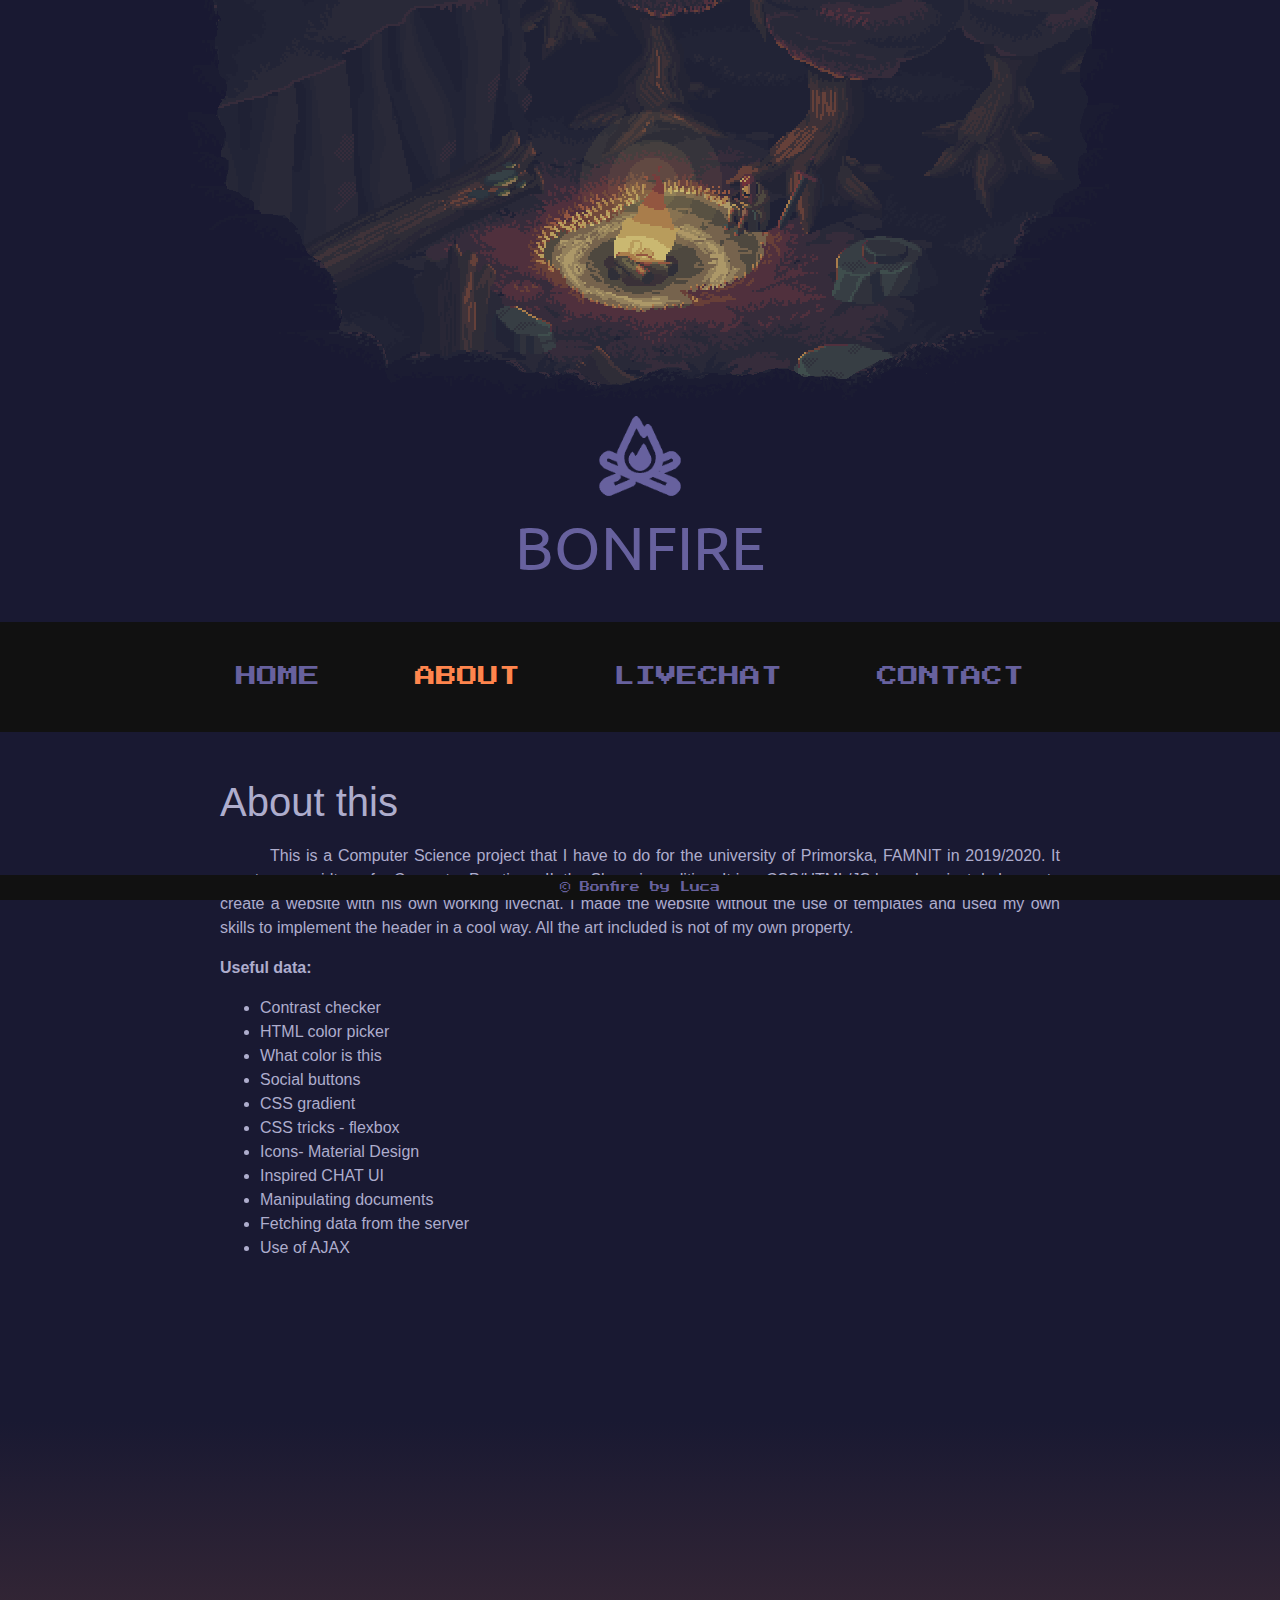
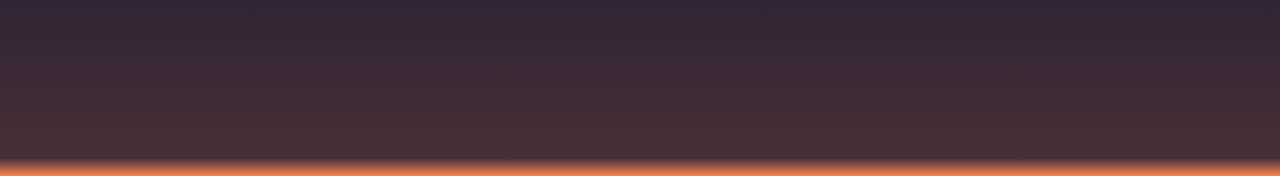
<file: About/index.html>
<!DOCTYPE html>
<html>
<head>
    <meta charset="UTF-8">
    <link rel="stylesheet" href="https://stackpath.bootstrapcdn.com/bootstrap/4.4.1/css/bootstrap.min.css" integrity="sha384-Vkoo8x4CGsO3+Hhxv8T/Q5PaXtkKtu6ug5TOeNV6gBiFeWPGFN9MuhOf23Q9Ifjh" crossorigin="anonymous">
    <link rel="stylesheet" type="text/css" href="style.css">
    <link href="https://fonts.googleapis.com/icon?family=Material+Icons"rel="stylesheet">
    <link href="https://fonts.googleapis.com/css2?family=Press+Start+2P&display=swap" rel="stylesheet">
    <link href="https://fonts.googleapis.com/css2?family=Ubuntu:wght@700&display=swap" rel="stylesheet">

    <link rel = "icon" type = "image/png" href = "../Images/bonfire.png">
  
  <title>Bonfire-About</title>

</head>

<body>
<header></header>
<div class="bonfire">
<div>
  <img class="icon" src="../Images/bonfire.png"> </img> </div>
  <div class="bonfire_text">
  BONFIRE
</div>
</div>



  <ul class="menu">
  
    <li><a href="../Homepage/index.html">home</a></li>
    <li><a class="active_link" href="../About/index.html">about</a></li>
    <li><a href="../Livechat/index.html">livechat</a></li>
    <li><a href="../Contact/index.html">contact</a></li>
   
  </ul>
  



  <div class="wrapper">
  <article>
    <h1>About this </h1>
    <p class="content">This is a Computer Science project that I have to do for the university of Primorska, FAMNIT in 2019/2020. It counts as a midterm for Computer Practicum II, the Slovenian edition. It is a CSS/HTML/JS based project. I choose to create a website with his own working livechat. I made the website without the use of templates and used my own skills to implement the header in a cool way. All the art included is not of my own property.
    <p>
      <strong>Useful data:</strong> </p> 
      <ul>
        <li><a class="usefuldata"target="_blank" href="https://webaim.org/resources/contrastchecker/">Contrast checker</a>
        </li>
        <li>
          <a class="usefuldata"target="_blank"href="https://www.w3schools.com/colors/colors_picker.asp">HTML color picker</a>
        </li>
        <li>
          <a class="usefuldata" target="_blank" href="https://html-color-codes.info/colors-from-image/">What color is this</a>
        </li>
        <li>
          <a class="usefuldata" target="_blank" href="https://lipis.github.io/bootstrap-social/">Social buttons</a>
        </li>
         <li>
          <a class="usefuldata" target="_blank" href="https://cssgradient.io/">CSS gradient</a>
        </li>
         <li>
          <a class="usefuldata" target="_blank" href="https://css-tricks.com/snippets/css/a-guide-to-flexbox/">CSS tricks - flexbox</a>
        </li>
         <li>
          <a class="usefuldata" target="_blank" href="https://material.io/resources/icons/?style=baseline">Icons- Material Design</a>
        </li>
        <li>
          <a class="usefuldata" target="_blank" href="https://youtu.be/fCpw5i_2IYU">Inspired CHAT UI</a>
        </li>
        <li>
          <a class="usefuldata" target="_blank" href="https://developer.mozilla.org/en-US/docs/Learn/JavaScript/Client-side_web_APIs/Manipulating_documents">Manipulating documents</a>
        </li>
        <li>
         <a class="usefuldata" target="_blank" href="https://developer.mozilla.org/en-US/docs/Learn/JavaScript/Client-side_web_APIs/Fetching_data">Fetching data from the server </a>
        </li>
          <li>
         <a class="usefuldata" target="_blank" href="https://developer.mozilla.org/en-US/docs/Web/Guide/AJAX/Getting_Started"> Use of AJAX </a>
        </li>




        



        


      
      </ul></p>  
  </article>
  </div>


<footer>
  © Bonfire by Luca 
</footer>

</body>
</html>
</file>
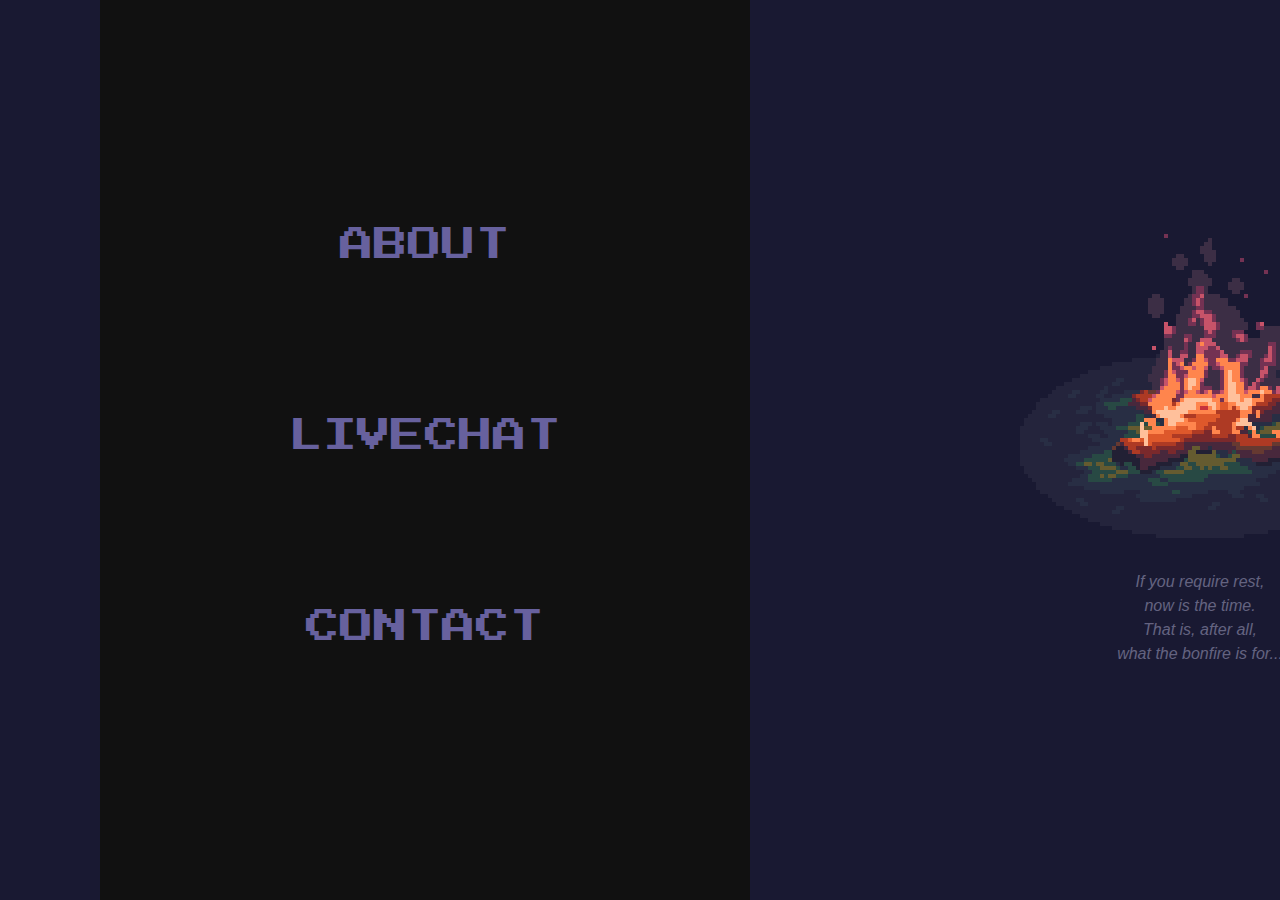
<file: Homepage/index.html>
<!DOCTYPE html>
<html lang="en">
  <head>
    <meta charset="UTF-8">
    <link rel="stylesheet" href="https://stackpath.bootstrapcdn.com/bootstrap/4.4.1/css/bootstrap.min.css" integrity="sha384-Vkoo8x4CGsO3+Hhxv8T/Q5PaXtkKtu6ug5TOeNV6gBiFeWPGFN9MuhOf23Q9Ifjh" crossorigin="anonymous">
    <link rel="stylesheet" type="text/css" href="style.css">
    <link href="https://fonts.googleapis.com/icon?family=Material+Icons"rel="stylesheet">
    <link href="https://fonts.googleapis.com/css2?family=Press+Start+2P&display=swap" rel="stylesheet">

    <link rel = "icon" type = "image/png" href = "../Images/bonfire.png">

    <title>Homepage-Bonfire</title> 

  <body>
    <div class="sidenav">
      <a href="../About/index.html">ABOUT</a>
      <a href="../Livechat/index.html">LIVECHAT</a>
      <a href="../Contact/index.html">CONTACT</a>
    </div>

    <div class="image">
      <figure>
      <img src="../Images/bon.gif" alt="animated" height="400px" width="400px">
      <figcaption>
        <span>If you require rest,<br />now is the time.<br />That is, after all,<br />what the bonfire is for... </span> </figcaption>
      </figure>
    </div>
    
   

  </body>
</html>
</file>
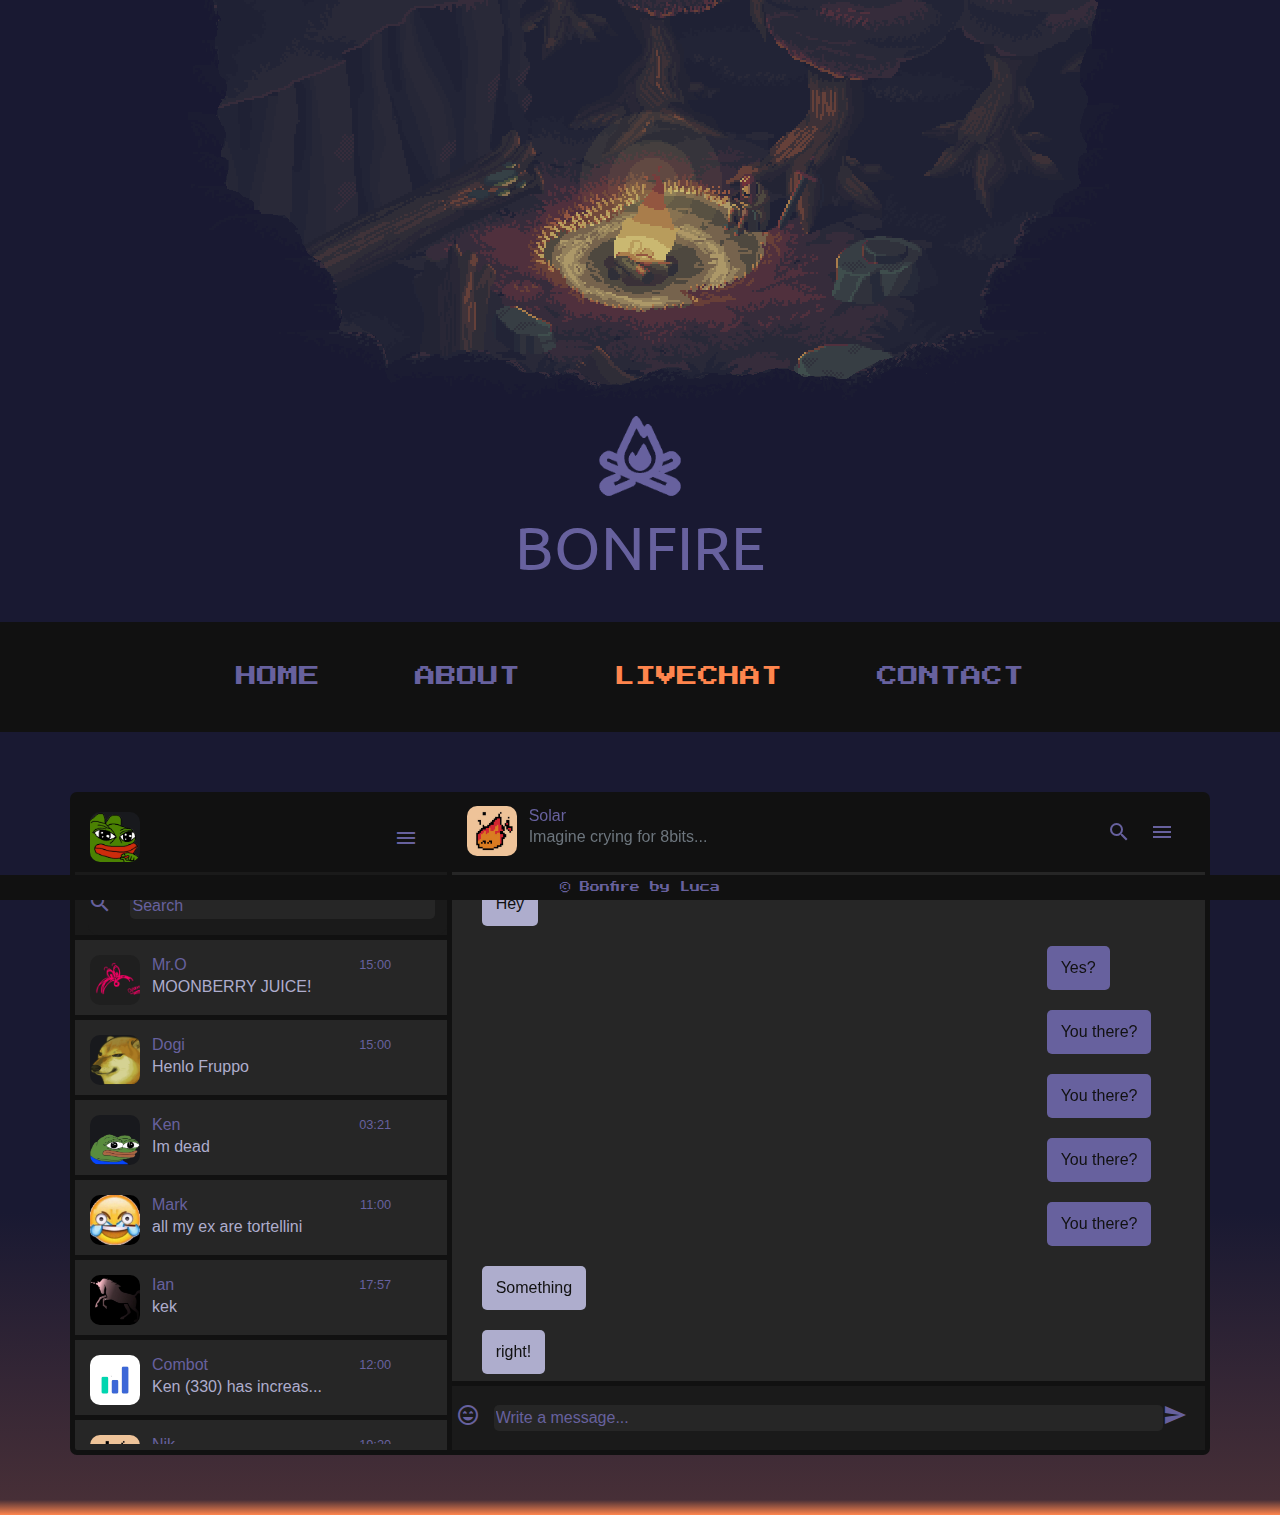
<file: Livechat/index.html>
<!DOCTYPE html>
<html>
<head>
    <meta charset="UTF-8">
    <link rel="stylesheet" href="https://stackpath.bootstrapcdn.com/bootstrap/4.4.1/css/bootstrap.min.css" integrity="sha384-Vkoo8x4CGsO3+Hhxv8T/Q5PaXtkKtu6ug5TOeNV6gBiFeWPGFN9MuhOf23Q9Ifjh" crossorigin="anonymous">
    <link rel="stylesheet" type="text/css" href="style.css">
    <link href="https://fonts.googleapis.com/icon?family=Material+Icons"rel="stylesheet">
    <link href="https://fonts.googleapis.com/css2?family=Press+Start+2P&display=swap" rel="stylesheet">
    <link href="https://fonts.googleapis.com/css2?family=Ubuntu:wght@700&display=swap" rel="stylesheet">

    <link rel = "icon" type = "image/png" href = "../Images/bonfire.png">
  
  <title>Bonfire-Livechat</title>

</head>

<body>
<header></header>
<div class="bonfire">
	<div>
  	<img class="icon" src="../Images/bonfire.png"> </img> </div>
  	<div class="bonfire_text">
  		BONFIRE
		</div>
	</div>



  <ul class="menu">
  
    <li><a href="../Homepage/index.html">home</a></li>
    <li><a href="../About/index.html">about</a></li>
    <li><a class="active_link" href="../Livechat/index.html">livechat</a></li>
    <li><a href="../Contact/index.html">contact</a></li>
   
  </ul>



  <div class="container">
    <div class="row no-gutters">
      <div class="col-md-4">
        <div class="settings-tray">
          <img class="profile-image" src="../Images/pepi.png" alt="profile image">
          <span class="settings-tray--right float-right">
            <i class="material-icons">menu</i>
          </span>
        </div>
        <div class="search-box">
          <div class="input-wrapper">
            <i class="material-icons">search</i>
            <input class="first" type="text" placeholder="Search">
          </div>
        </div>
        <div class="left-container">
        	<div class="friend-drawer">
	        	<img src="../Images/mr.o.png" alt="Friend photo" class="profile-image">
	          <div class="text">
	            <span class="time small">15:00</span>
	            <h6>Mr.O</h6>
	            <p>MOONBERRY JUICE!</p>
	          </div>
	        </div>
        	<div class="friend-drawer">
	        	<img src="../Images/dogi.png" alt="Friend photo" class="profile-image">
	          <div class="text">
	            <span class="time small">15:00</span>
	            <h6>Dogi</h6>
	            <p>Henlo Fruppo</p>
	          </div>
	        </div>
	        <div class="friend-drawer">
	          <img src="../Images/ken.png" alt="Friend photo" class="profile-image">
	          <div class="text">
							<span class="time small">03:21</span>
	            <h6>Ken</h6>
	            <p>Im dead</p>  	
	          </div>
	       	</div>
	        <div class="friend-drawer">
	          <img src="../Images/mark.png" alt="Friend photo" class="profile-image">
	          <div class="text">
	           	<span class="time small">11:00</span>
	           	<h6>Mark</h6>
	           	<p>all my ex are tortellini</p>              	
	          </div>
	        </div>
	        <div class="friend-drawer">
	          <img src="../Images/ian.png" alt="Friend photo" class="profile-image">
	          <div class="text">
	           	<span class="time small">17:57</span>
	            <h6>Ian</h6>
	            <p>kek</p>
	          </div>
	        </div>
	        <div class="friend-drawer">
	          <img src="../Images/combot.png" alt="Friend photo" class="profile-image">
	          <div class="text">
	            <span class="time small">12:00</span>
	            <h6>Combot</h6>
	            <p>Ken (330) has increas...</p>
	          </div>
	        </div>
	        <div class="friend-drawer">
	          <img src="../Images/solar.png" alt="Friend photo" class="profile-image">
	          <div class="text">
	          	<span class="time small">19:20</span>
	          	<h6>Nik</h6>
							<p>*firesounds*</p>
	          </div>
	        </div>
	       </div>
      </div>
      <div class="col-md-8">
				<div class="settings-tray--special">	
        	<img class="profile-image" src="../Images/solar.png" alt="Friend Image"> 
        		<div class="text--special">
        			<h6>Solar</h6>
        			<p class="text-muted">Imagine crying for 8bits...</p> 
        		</div>
	        	<span>
					  	<i class="material-icons">search</i>
					  	<i class="material-icons">menu</i>
						</span>
        </div>
        <div class="chat-panel">
        	<div class="chat-messages-panel">
	        	<div class="row no-gutters">
	        		<div class="col-md-3">
	        			<div class="chat-bubble-you">
	        				<p class="chat-text">Hey<p>
	        			</div>
	        		</div>
	        	</div>
	        	<div class="row no-gutters">
	      			<div class="col-md-3 offset-9">
	      				<div class="chat-bubble-me">
	      					<p class="chat-text">Yes?</p>
	      				</div>
	      			</div>
	        	</div>
	        	<div class="row no-gutters">
	      			<div class="col-md-3 offset-9">
	      				<div class="chat-bubble-me">
	      					<p class="chat-text">You there?</p>
	      				</div>
	      			</div>
	        	</div>
	        	<div class="row no-gutters">
	      			<div class="col-md-3 offset-9">
	      				<div class="chat-bubble-me">
	      					<p class="chat-text">You there?</p>
	      				</div>
	      			</div>
	        	</div>
	        	<div class="row no-gutters">
	      			<div class="col-md-3 offset-9">
	      				<div class="chat-bubble-me">
	      					<p class="chat-text">You there?</p>
	      				</div>
	      			</div>
	        	</div>
	        	<div class="row no-gutters">
	      			<div class="col-md-3 offset-9">
	      				<div class="chat-bubble-me">
	      					<p class="chat-text">You there?</p>
	      				</div>
	      			</div>
	        	</div>
	        	<div class="row no-gutters">
	        		<div class="col-md-3">
	        			<div class="chat-bubble-you">
	        				<p class="chat-text">Something<p>
	        			</div>
	        		</div>
	        	</div>
	        	<div class="row no-gutters">
	        		<div class="col-md-3">
	        			<div class="chat-bubble-you">
	        				<p class="chat-text"> right!<p>
	        			</div>
	        		</div>
	        	</div>
	        	<div class="row no-gutters">
	        		<div class="col-md-3">
	        			<div class="chat-bubble-you">
	        				<p class="chat-text">An illusion!<p>
	        			</div>
	        		</div>
	        	</div>
	        	<div class="row no-gutters">
	        		<div class="col-md-3">
	        			<div class="chat-bubble-you">
	        				<p class="chat-text">An illusion!<p>
	        			</div>
	        		</div>
	        	</div>
	        	<div class="row no-gutters">
	        		<div class="col-md-3">
	        			<div class="chat-bubble-you">
	        				<p class="chat-text">An illusion!<p>
	        			</div>
	        		</div>
	        	</div>
	        	<div class="row no-gutters">
	        		<div class="col-md-3">
	        			<div class="chat-bubble-you">
	        				<p class="chat-text">An illusion!<p>
	        			</div>
	        		</div>
	        	</div>
        	</div>
        	<div class="row">
        		<div class="col-12">
        			<div class="chat-box-tray">
	        			<i class="material-icons face">sentiment_very_satisfied</i>
	        			<input class="second" type="text" placeholder="Write a message..."/><i class="material-icons face">send</i>
        			</div>
        		</div>
        	</div>
        </div>	
  	</div>
</div>


<footer>
  © Bonfire by Luca 
</footer>

</body>
</html>
</file>
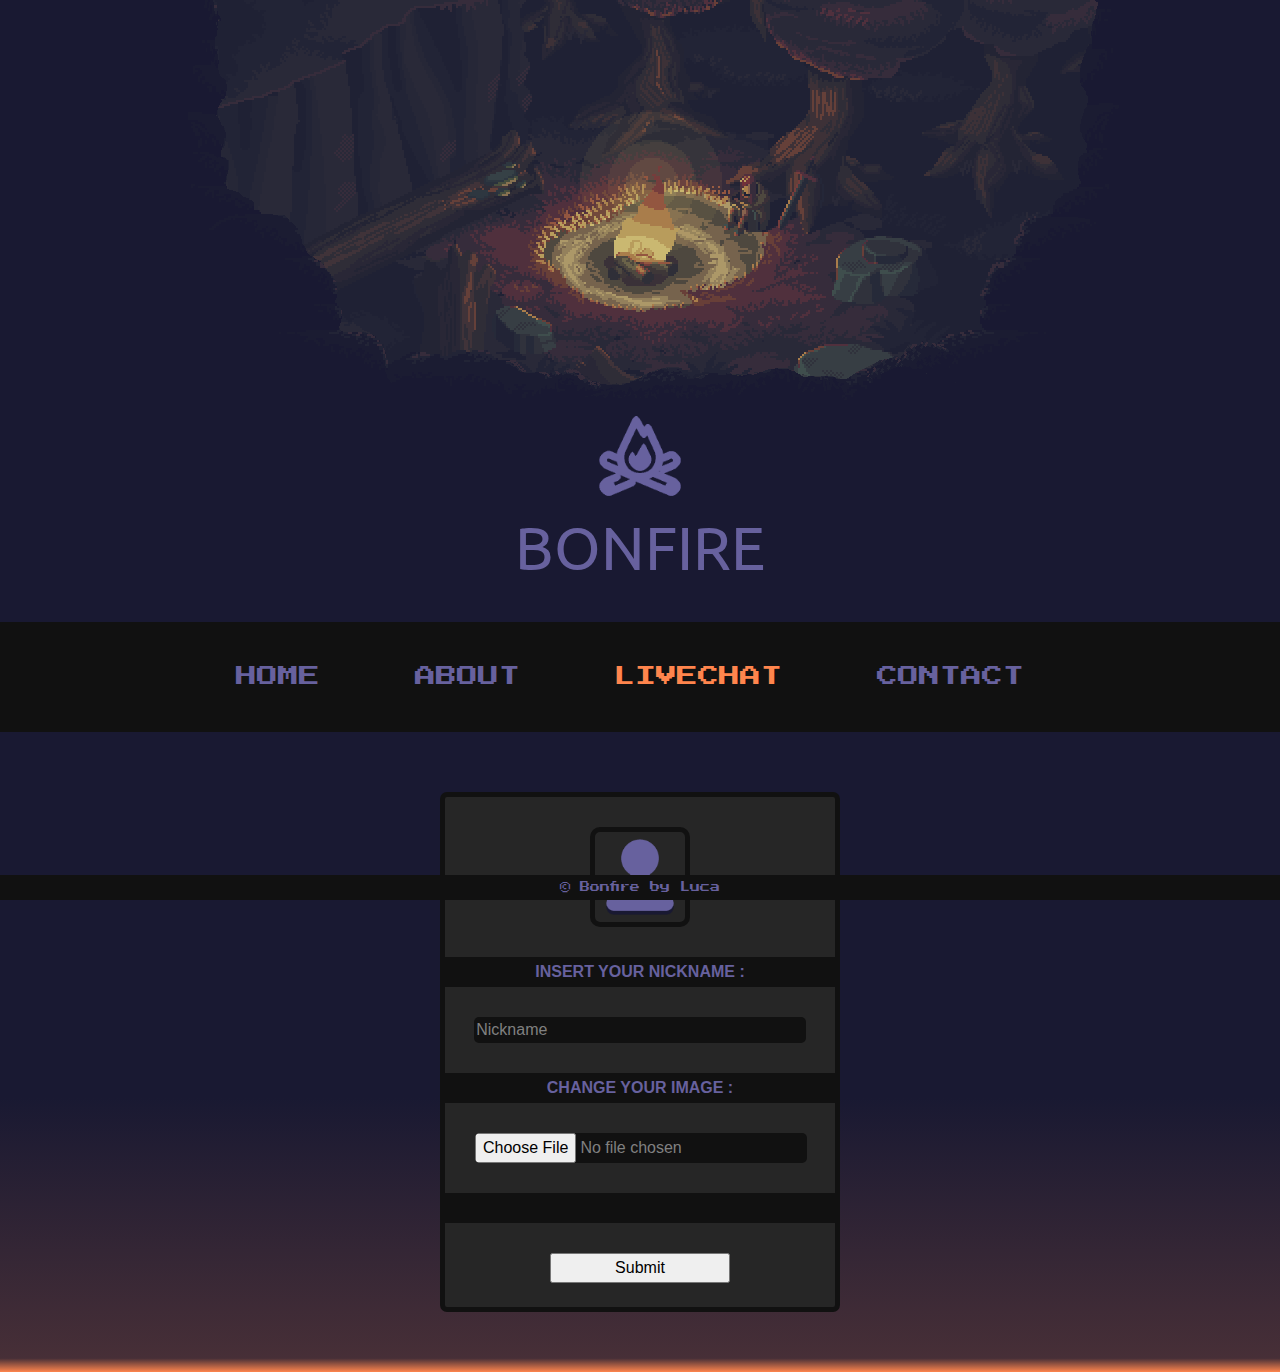
<file: Bonfire/Livechat/index.html>
<!DOCTYPE html>
<html>
<head>
    <meta charset="UTF-8">
    <link rel="stylesheet" href="https://stackpath.bootstrapcdn.com/bootstrap/4.4.1/css/bootstrap.min.css" integrity="sha384-Vkoo8x4CGsO3+Hhxv8T/Q5PaXtkKtu6ug5TOeNV6gBiFeWPGFN9MuhOf23Q9Ifjh" crossorigin="anonymous">
    <link rel="stylesheet" type="text/css" href="style.css">
    <link href="https://fonts.googleapis.com/icon?family=Material+Icons"rel="stylesheet">
    <link href="https://fonts.googleapis.com/css2?family=Press+Start+2P&display=swap" rel="stylesheet">
    <link href="https://fonts.googleapis.com/css2?family=Ubuntu:wght@700&display=swap" rel="stylesheet">
    <link rel = "icon" type = "image/png" href = "../Images/bonfire.png">
  	<script>
  		
    var username=null;
    let xhttp=null;

   	function serverPlay() {
        if (xhttp == null) {
          let input = document.getElementById('inputbox').value;
          let input1 = document.getElementById('mrID').textContent;
          let message = input;
          let username = input1;
          xhttp = new XMLHttpRequest(); 
          xhttp.onreadystatechange = sendMessage;
          xhttp.open("GET", "message.txt?msg="+ message +"&nick="+ username, true);
          xhttp.send();
        }
    }

    async function sendMessage() {
      if (xhttp.readyState == 4) {
          if (xhttp.status == 200) {
      xhttp = null;
      let input = document.getElementById('inputbox').value;
      let chatpanel = document.getElementById('chat-panel');
      let message=input;
      if (message != "") {
      chatpanel.scrollTop = chatpanel.scrollHeight - chatpanel.clientHeight;
      document.getElementById("inputbox").value = '';
      }
    }
  }
}

   function chatReceived(){
      if (xhttp.readyState == 4) {
          if (xhttp.status == 200) {
               let chatpanel = document.getElementById('chat-panel');
               chatpanel.innerHTML = xhttp.responsetext;
               xhttp = null;
          }
          else {
            console.log("chat chatReceived error!");
          }
        }
    }

    function refreshChat(){
    if (xhttp == null) {
          let input = document.getElementById('inputbox').value;
          let input1 = document.getElementById('mrID').textContent;
          let message = input;
          let username = input1;
          xhttp = new XMLHttpRequest(); 
          xhttp.onreadystatechange = chatReceived; 
          xhttp.open("GET", "chathistory.txt?msg="+message+"&nick="+username, true);
          xhttp.send();

        }
    }

    setInterval(refreshChat, 2000);

	 
    </script>
<title>Bonfire-Livechat</title>

</head>

<body>
<header></header>
<div class="bonfire">
	<div>
  	<img class="icon" src="../Images/bonfire.png"> </img> </div>
  	<div class="bonfire_text">
  		BONFIRE
		</div>
	</div>



  <ul class="menu">
  
    <li><a href="../Homepage/index.html">home</a></li>
    <li><a href="../About/index.html">about</a></li>
    <li><a class="active_link" href="../Livechat/index.html">livechat</a></li>
    <li><a href="../Contact/index.html">contact</a></li>
   
  </ul>

  

  <div id="container1"  class="container1">
    <img id="profile-image1" class="profile-image1"  src="../Images/user.png"> 
    <p class="name1">INSERT YOUR NICKNAME : </p>
   <input id="nickname1"style="color:#AEADCD" class=nicknameinput1 type="text"  placeholder="Nickname" />
    <p class="name1">CHANGE YOUR IMAGE : </p>
   <input onchange="loadFile(event)" style="color:gray" id="inp" type="file" accept="image/*" >
   <p style="color:#111"class="name1">Nothing to see here...</p>
   <input onclick="submitUsername()" class="inp1"  type="submit" value="Submit">

   <footer>
  © Bonfire by Luca 
  </footer>
  </div>
  

<!------------------------------------------------------------------------->

  <div id="container" hidden class="container">
    <div class="row no-gutters">
      <div class="col-md-4">
        <div id="settings-tray" class="settings-tray">
          <img id="profile-image" class="profile-image" src="../Images/user.png" alt="profile image">
            <div id="username" class="username">
              
            </div>
          <span class="settings-tray--right float-right">     
            <i class="material-icons">menu</i>
          </span>
        </div>
        <div class="search-box">
          <div class="input-wrapper">
            <i class="material-icons">search</i>
            <input class="first" style="color:#AEADCD" type="text" placeholder="Search">
          </div>
        </div>
        <div class="left-container">
        	<div class="friend-drawer">
	        	<img src="../Images/user.png" alt="Friend photo" class="profile-image">
	          <div class="text">
	            <span class="time small">15:00</span>
	            <h6>GuestFriend1</h6>
	            <p>description1</p>
	          </div>
	        </div>
	        <div class="friend-drawer">
	          <img src="../Images/user.png" alt="Friend photo" class="profile-image">
	          <div class="text">
	          	<span class="time small">19:20</span>
	          	<h6>GuestFriend2</h6>
							<p>description2</p>
	          </div>
	        </div>
	       </div>
      </div>
      <div class="col-md-8">
				<div class="settings-tray--special">	
        	<img class="profile-image" src="../Images/user.png" alt="Friend Image"> 
        		<div class="text--special">
        			<h6>GuestFriend1</h6>
        			<p class="text-muted">Someone</p> 
        		</div>
	        	<span class="rightmaterials">
					  	<i class="material-icons">search</i>
					  	<i class="material-icons">menu</i>
				</span>
        </div>
   
        <div  class="chat-panel">
 
        	<div id="chat-panel" class="chat-messages-panel">
	        	

        	</div>
        	<div class="row">
        		<div class="col-12">
        			<div class="chat-box-tray">
	        			<i class="material-icons face">sentiment_very_satisfied</i>
	        			<input  id= "inputbox" class="second" type="text" style="color:#AEADCD" placeholder="Write a message..."/> <button  onclick="serverPlay()" id="myBtn" type="submit" class="fabutton"> <i  class="material-icons face">send</i> </button>
        			</div>
        		</div>
        	</div>
        </div>	
  	</div>
</div>


<footer>
  © Bonfire by Luca 
</footer>

</body>
<script>
	  let btn = document.getElementById('myBtn');
		let textBox = document.getElementById('inputbox');


		textBox.addEventListener('keyup',(e)=>{
		  e.preventDefault();
		   if(e.keyCode === 13){
		       myBtn.click(); // triggering click if `keycode === 13`
		  }
		})

    var loadFile = function(event) {
    var output1 = document.getElementById('profile-image1');
    var output = document.getElementById('profile-image');
    output1.src = URL.createObjectURL(event.target.files[0]);
    output.src = URL.createObjectURL(event.target.files[0]);
       output.onload = function() {
          URL.revokeObjectURL(output1.src) // free memory
          URL.revokeObjectURL(output.src)
      }

    };


     function submitUsername() {

     let username = document.getElementById('nickname1').value;
     let div = document.getElementById('username');
     const you = document.createElement('h6');
     you.setAttribute("id", "mrID");
     

     if(username !== undefined && username != ""){
        you.textContent = username;
        div.appendChild(you)

        document.getElementById("container1").hidden = true;
        document.getElementById("container").hidden = false;
      }else{
        you.textContent = "Guest" + getRandomInt();
        div.appendChild(you)
        document.getElementById("container1").hidden = true;
        document.getElementById("container").hidden = false;
    }
  }

    
    function getRandomInt(min, max) {
      min = Math.ceil(0);
      max = Math.floor(9999);
      return Math.floor(Math.random() * (max - min)) + min; 
    }
</script>
</html>
</file>
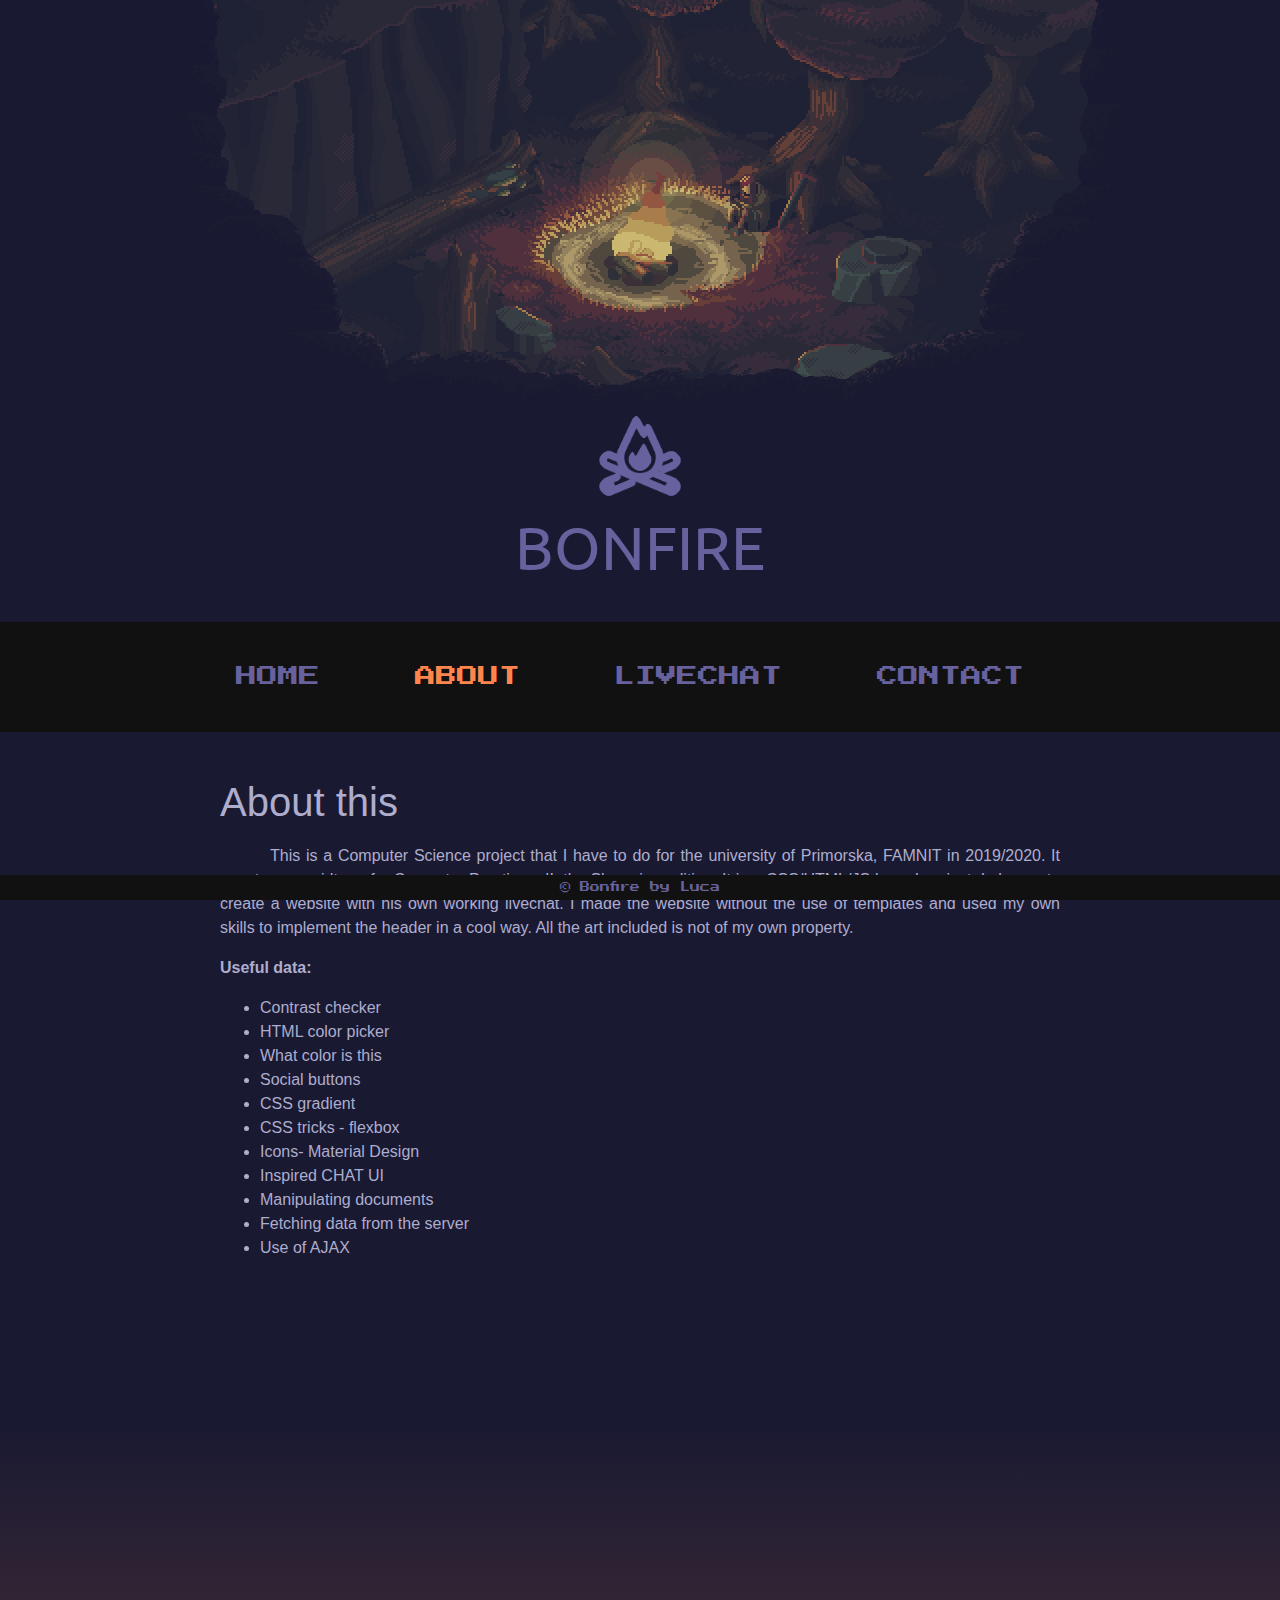
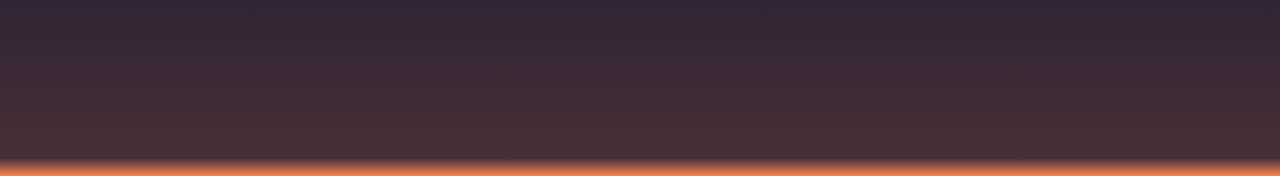
<file: Bonfire/liquidgianmix.github.io/About/index.html>
<!DOCTYPE html>
<html>
<head>
    <meta charset="UTF-8">
    <link rel="stylesheet" href="https://stackpath.bootstrapcdn.com/bootstrap/4.4.1/css/bootstrap.min.css" integrity="sha384-Vkoo8x4CGsO3+Hhxv8T/Q5PaXtkKtu6ug5TOeNV6gBiFeWPGFN9MuhOf23Q9Ifjh" crossorigin="anonymous">
    <link rel="stylesheet" type="text/css" href="style.css">
    <link href="https://fonts.googleapis.com/icon?family=Material+Icons"rel="stylesheet">
    <link href="https://fonts.googleapis.com/css2?family=Press+Start+2P&display=swap" rel="stylesheet">
    <link href="https://fonts.googleapis.com/css2?family=Ubuntu:wght@700&display=swap" rel="stylesheet">

    <link rel = "icon" type = "image/png" href = "../Images/bonfire.png">
  
  <title>Bonfire-About</title>

</head>

<body>
<header></header>
<div class="bonfire">
<div>
  <img class="icon" src="../Images/bonfire.png"> </img> </div>
  <div class="bonfire_text">
  BONFIRE
</div>
</div>



  <ul class="menu">
  
    <li><a href="../Homepage/index.html">home</a></li>
    <li><a class="active_link" href="../About/index.html">about</a></li>
    <li><a href="../Livechat/index.html">livechat</a></li>
    <li><a href="../Contact/index.html">contact</a></li>
   
  </ul>
  



  <div class="wrapper">
  <article>
    <h1>About this </h1>
    <p class="content">This is a Computer Science project that I have to do for the university of Primorska, FAMNIT in 2019/2020. It counts as a midterm for Computer Practicum II, the Slovenian edition. It is a CSS/HTML/JS based project. I choose to create a website with his own working livechat. I made the website without the use of templates and used my own skills to implement the header in a cool way. All the art included is not of my own property.
    <p>
      <strong>Useful data:</strong> </p> 
      <ul>
        <li><a class="usefuldata"target="_blank" href="https://webaim.org/resources/contrastchecker/">Contrast checker</a>
        </li>
        <li>
          <a class="usefuldata"target="_blank"href="https://www.w3schools.com/colors/colors_picker.asp">HTML color picker</a>
        </li>
        <li>
          <a class="usefuldata" target="_blank" href="https://html-color-codes.info/colors-from-image/">What color is this</a>
        </li>
        <li>
          <a class="usefuldata" target="_blank" href="https://lipis.github.io/bootstrap-social/">Social buttons</a>
        </li>
         <li>
          <a class="usefuldata" target="_blank" href="https://cssgradient.io/">CSS gradient</a>
        </li>
         <li>
          <a class="usefuldata" target="_blank" href="https://css-tricks.com/snippets/css/a-guide-to-flexbox/">CSS tricks - flexbox</a>
        </li>
         <li>
          <a class="usefuldata" target="_blank" href="https://material.io/resources/icons/?style=baseline">Icons- Material Design</a>
        </li>
        <li>
          <a class="usefuldata" target="_blank" href="https://youtu.be/fCpw5i_2IYU">Inspired CHAT UI</a>
        </li>
        <li>
          <a class="usefuldata" target="_blank" href="https://developer.mozilla.org/en-US/docs/Learn/JavaScript/Client-side_web_APIs/Manipulating_documents">Manipulating documents</a>
        </li>
        <li>
         <a class="usefuldata" target="_blank" href="https://developer.mozilla.org/en-US/docs/Learn/JavaScript/Client-side_web_APIs/Fetching_data">Fetching data from the server </a>
        </li>
          <li>
         <a class="usefuldata" target="_blank" href="https://developer.mozilla.org/en-US/docs/Web/Guide/AJAX/Getting_Started"> Use of AJAX </a>
        </li>




        



        


      
      </ul></p>  
  </article>
  </div>


<footer>
  © Bonfire by Luca 
</footer>

</body>
</html>
</file>
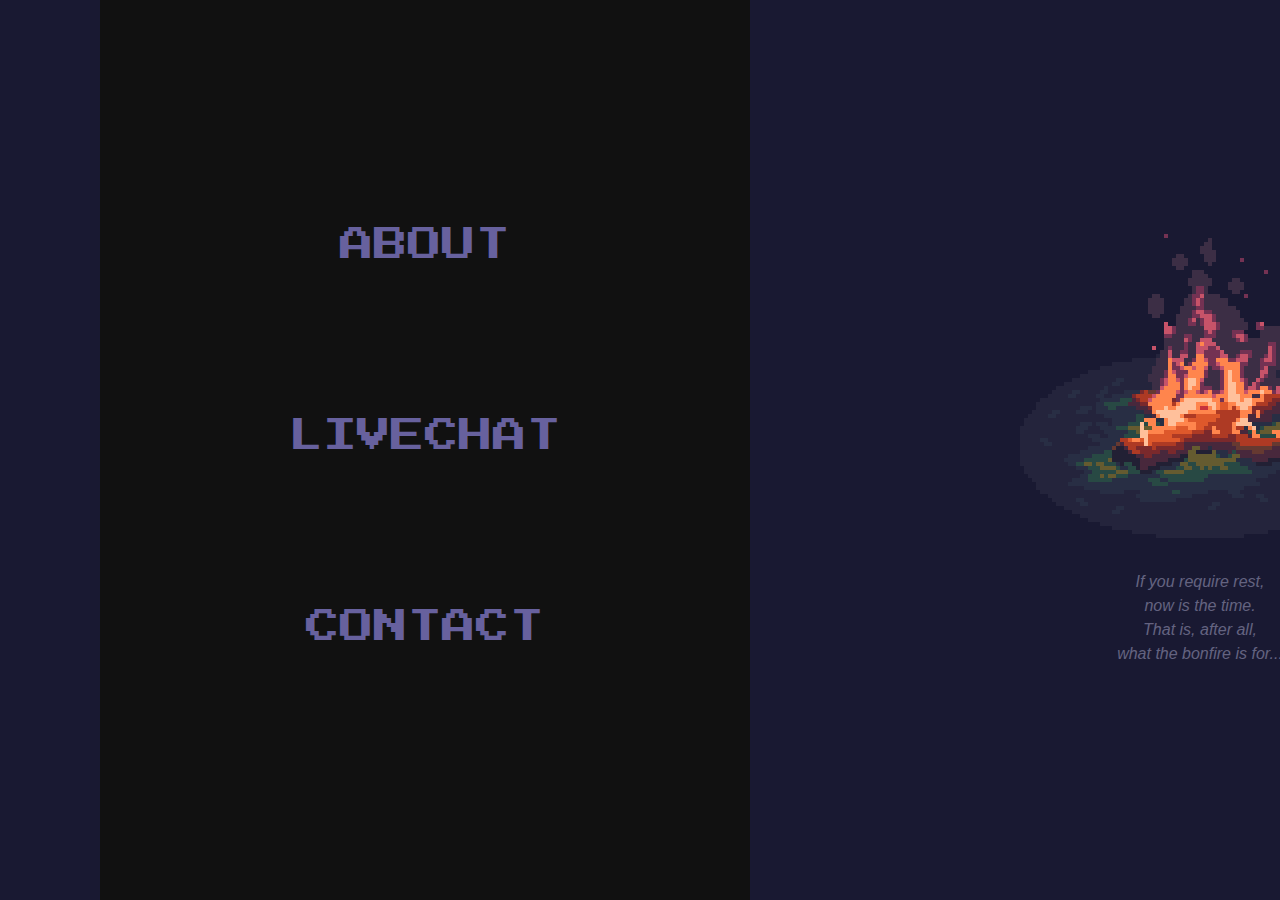
<file: Bonfire/liquidgianmix.github.io/Homepage/index.html>
<!DOCTYPE html>
<html lang="en">
  <head>
    <meta charset="UTF-8">
    <link rel="stylesheet" href="https://stackpath.bootstrapcdn.com/bootstrap/4.4.1/css/bootstrap.min.css" integrity="sha384-Vkoo8x4CGsO3+Hhxv8T/Q5PaXtkKtu6ug5TOeNV6gBiFeWPGFN9MuhOf23Q9Ifjh" crossorigin="anonymous">
    <link rel="stylesheet" type="text/css" href="style.css">
    <link href="https://fonts.googleapis.com/icon?family=Material+Icons"rel="stylesheet">
    <link href="https://fonts.googleapis.com/css2?family=Press+Start+2P&display=swap" rel="stylesheet">

    <link rel = "icon" type = "image/png" href = "../Images/bonfire.png">

    <title>Homepage-Bonfire</title> 

  <body>
    <div class="sidenav">
      <a href="../About/index.html">ABOUT</a>
      <a href="../Livechat/index.html">LIVECHAT</a>
      <a href="../Contact/index.html">CONTACT</a>
    </div>

    <div class="image">
      <figure>
      <img src="../Images/bon.gif" alt="animated" height="400px" width="400px">
      <figcaption>
        <span>If you require rest,<br />now is the time.<br />That is, after all,<br />what the bonfire is for... </span> </figcaption>
      </figure>
    </div>
    
   

  </body>
</html>
</file>
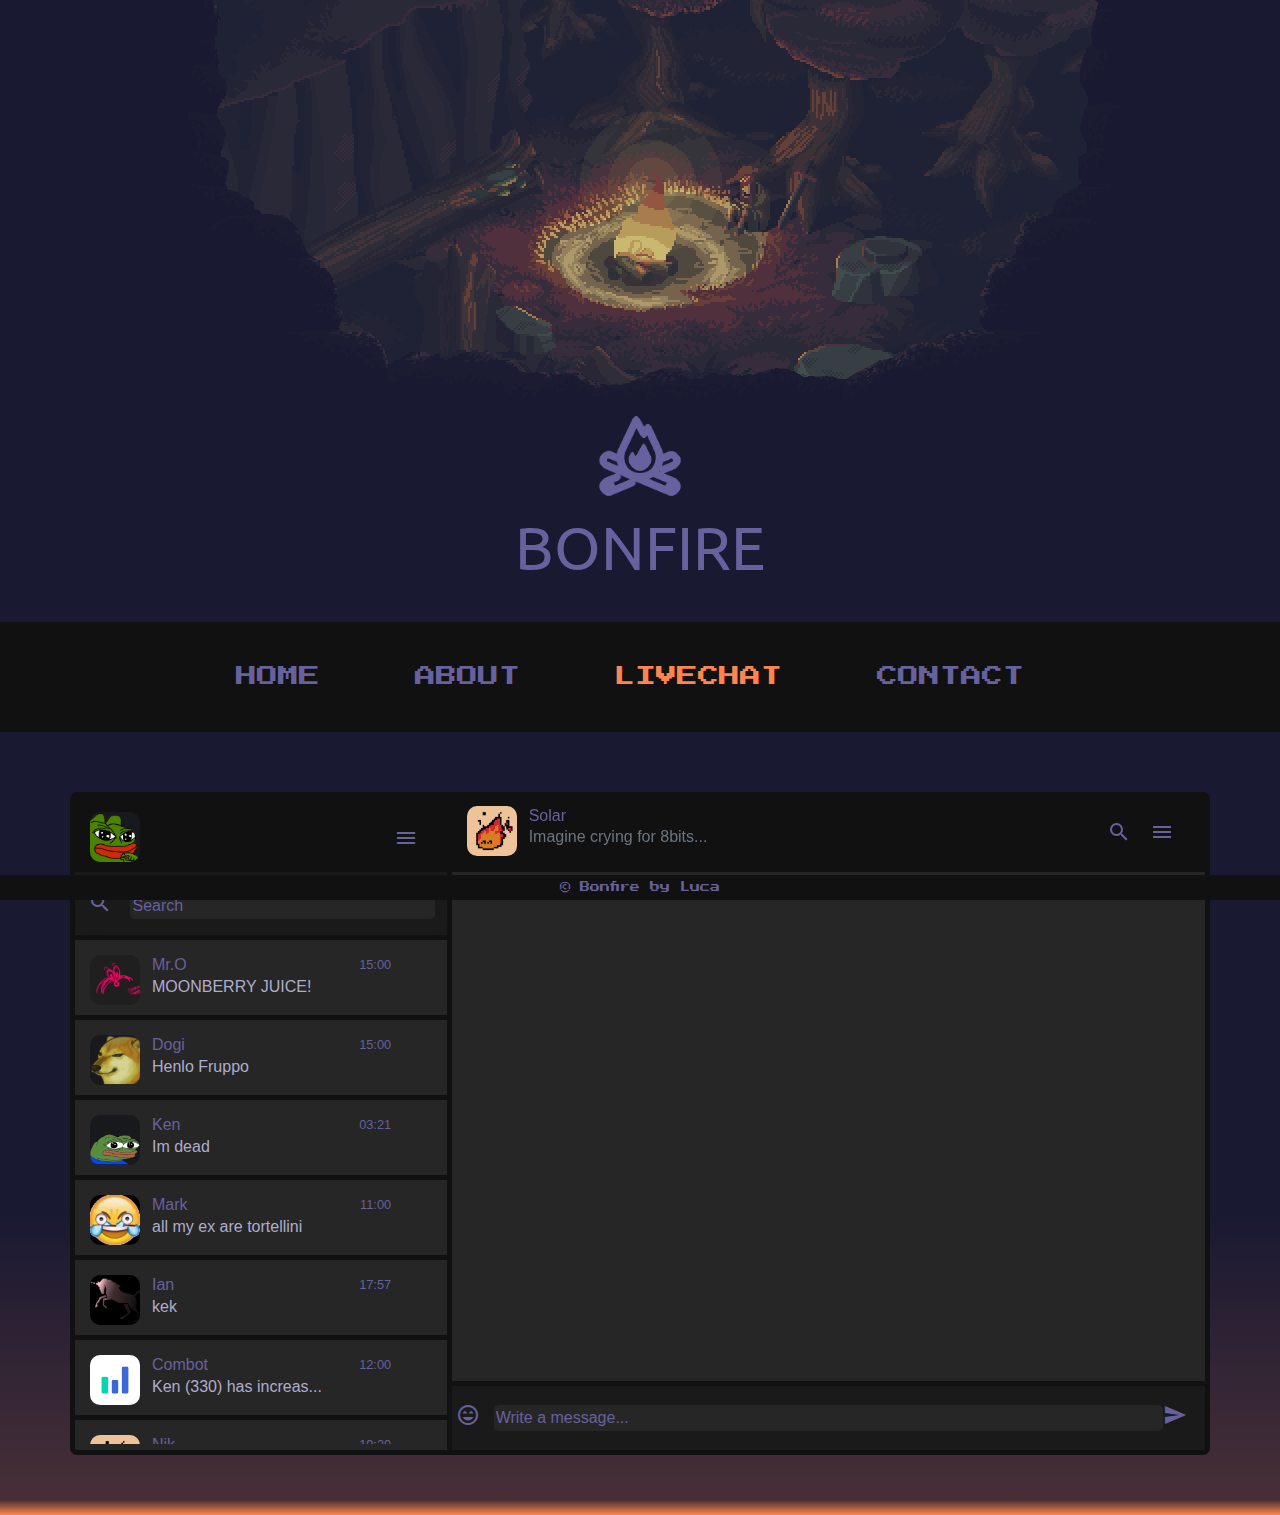
<file: Bonfire/liquidgianmix.github.io/Livechat/index.html>
<!DOCTYPE html>
<html>
<head>
    <meta charset="UTF-8">
    <link rel="stylesheet" href="https://stackpath.bootstrapcdn.com/bootstrap/4.4.1/css/bootstrap.min.css" integrity="sha384-Vkoo8x4CGsO3+Hhxv8T/Q5PaXtkKtu6ug5TOeNV6gBiFeWPGFN9MuhOf23Q9Ifjh" crossorigin="anonymous">
    <link rel="stylesheet" type="text/css" href="style.css">
    <link href="https://fonts.googleapis.com/icon?family=Material+Icons"rel="stylesheet">
    <link href="https://fonts.googleapis.com/css2?family=Press+Start+2P&display=swap" rel="stylesheet">
    <link href="https://fonts.googleapis.com/css2?family=Ubuntu:wght@700&display=swap" rel="stylesheet">
    <link rel = "icon" type = "image/png" href = "../Images/bonfire.png">
  	<script>
  		/*
		function messageReceived(){
			window.alert("it works");
		}
  		window.alert("it works");
  		      function sendMessage() {
        if (xhttp == null) {
          xhttp = new XMLHttpRequest(); // AJAX object
          xhttp.onreadystatechange = messageReceived
          xhttp.open("GET", "move.txt?board", true);
          xhttp.send();
        }
      }
*/	 	

						  
	  function sendMessage() {
	  	let chatpanel = document.getElementById('chat-panel');
	  	let input = document.getElementById('inputbox').value;
	 	let message = input;
	 	let chatbubble = document.createElement('chatbubble')
		 chatbubble.innerHTML = 
		"<div class='row no-gutters'>\n" +
		"<div class='col-md-3'> \n"+
		"<div class='chat-bubble-you'>\n"+
		"<p class='chat-text'>\n"+
		message +"</p>\n"+
		"</div>\n"+
		"</div>\n"+
		"</div>";
		if (message != "") {
       	chatpanel.appendChild(chatbubble);
		chatpanel.scrollTop = chatpanel.scrollHeight - chatpanel.clientHeight;
		document.getElementById("inputbox").value = '';
   		}
   	}
   	

/* CHAT BUBBLE YOU
<div class="row no-gutters">
	      			<div class="col-md-3 offset-9">
	      				<div class="chat-bubble-me">
	      					<p class="chat-text">Yes?</p>
	      				</div>
	      			</div>
	        	</div>
   		*/
    </script>
  <title>Bonfire-Livechat</title>

</head>

<body>
<header></header>
<div class="bonfire">
	<div>
  	<img class="icon" src="../Images/bonfire.png"> </img> </div>
  	<div class="bonfire_text">
  		BONFIRE
		</div>
	</div>



  <ul class="menu">
  
    <li><a href="../Homepage/index.html">home</a></li>
    <li><a href="../About/index.html">about</a></li>
    <li><a class="active_link" href="../Livechat/index.html">livechat</a></li>
    <li><a href="../Contact/index.html">contact</a></li>
   
  </ul>



  <div class="container">
    <div class="row no-gutters">
      <div class="col-md-4">
        <div class="settings-tray">
          <img class="profile-image" src="../Images/pepi.png" alt="profile image">
          <span class="settings-tray--right float-right">
            <i class="material-icons">menu</i>
          </span>
        </div>
        <div class="search-box">
          <div class="input-wrapper">
            <i class="material-icons">search</i>
            <input class="first" style="color:#AEADCD" type="text" placeholder="Search">
          </div>
        </div>
        <div class="left-container">
        	<div class="friend-drawer">
	        	<img src="../Images/mr.o.png" alt="Friend photo" class="profile-image">
	          <div class="text">
	            <span class="time small">15:00</span>
	            <h6>Mr.O</h6>
	            <p>MOONBERRY JUICE!</p>
	          </div>
	        </div>
        	<div class="friend-drawer">
	        	<img src="../Images/dogi.png" alt="Friend photo" class="profile-image">
	          <div class="text">
	            <span class="time small">15:00</span>
	            <h6>Dogi</h6>
	            <p>Henlo Fruppo</p>
	          </div>
	        </div>
	        <div class="friend-drawer">
	          <img src="../Images/ken.png" alt="Friend photo" class="profile-image">
	          <div class="text">
							<span class="time small">03:21</span>
	            <h6>Ken</h6>
	            <p>Im dead</p>  	
	          </div>
	       	</div>
	        <div class="friend-drawer">
	          <img src="../Images/mark.png" alt="Friend photo" class="profile-image">
	          <div class="text">
	           	<span class="time small">11:00</span>
	           	<h6>Mark</h6>
	           	<p>all my ex are tortellini</p>              	
	          </div>
	        </div>
	        <div class="friend-drawer">
	          <img src="../Images/ian.png" alt="Friend photo" class="profile-image">
	          <div class="text">
	           	<span class="time small">17:57</span>
	            <h6>Ian</h6>
	            <p>kek</p>
	          </div>
	        </div>
	        <div class="friend-drawer">
	          <img src="../Images/combot.png" alt="Friend photo" class="profile-image">
	          <div class="text">
	            <span class="time small">12:00</span>
	            <h6>Combot</h6>
	            <p>Ken (330) has increas...</p>
	          </div>
	        </div>
	        <div class="friend-drawer">
	          <img src="../Images/solar.png" alt="Friend photo" class="profile-image">
	          <div class="text">
	          	<span class="time small">19:20</span>
	          	<h6>Nik</h6>
							<p>*firesounds*</p>
	          </div>
	        </div>
	       </div>
      </div>
      <div class="col-md-8">
				<div class="settings-tray--special">	
        	<img class="profile-image" src="../Images/solar.png" alt="Friend Image"> 
        		<div class="text--special">
        			<h6>Solar</h6>
        			<p class="text-muted">Imagine crying for 8bits...</p> 
        		</div>
	        	<span>
					  	<i class="material-icons">search</i>
					  	<i class="material-icons">menu</i>
				</span>
        </div>
   
        <div  class="chat-panel">
 
        	<div id="chat-panel" class="chat-messages-panel">
	        	

        	</div>
        	<div class="row">
        		<div class="col-12">
        			<div class="chat-box-tray">
	        			<i class="material-icons face">sentiment_very_satisfied</i>
	        			<input  id= "inputbox" class="second" type="text" style="color:#AEADCD" placeholder="Write a message..."/> <button  onclick="sendMessage()" id="myBtn" type="submit" class="fabutton"> <i  class="material-icons face">send</i> </button>
        			</div>
        		</div>
        	</div>
        </div>	
  	</div>
</div>


<footer>
  © Bonfire by Luca 
</footer>

</body>
<script>
			let btn = document.getElementById('myBtn');
		let textBox = document.getElementById('inputbox');


		textBox.addEventListener('keyup',(e)=>{
		  e.preventDefault();
		   if(e.keyCode === 13){
		       sendMessage(); // triggering click if `keycode === 13`
		  }
		})

		function handleMe(){
		  alert('You clicked me')
		}
</script>
</html>
</file>
<file: About/style.css>
body{
background: rgb(255,133,77);
background: linear-gradient(0deg, rgba(255,133,77,1) 0%, rgba(71,47,55,1) 1%, rgba(25,25,50,1) 20%);
}
::-webkit-scrollbar {
    display: none;
}
header {
  padding:200px;
  margin-left: 55px;
  text-align: center;
  background-image:url(../Images/test1.gif);
  background-repeat: no-repeat;
  background-position: center;
  background-color: #191932;

}


img.icon{
  height: 100px;
  display: inline;
  margin-left: auto;
  margin-right: auto;
  

}

.bonfire{
  padding-bottom: 30px;
  font-family: 'Ubuntu', sans-serif;
  font-size: 60px;
  color: #67619e;
  text-align: center;
  background-color: #191932;
 
  
  
}
.bonfire_text{
  display: inline;

}

.menu{
  padding top: 5px;
  text-align: center;
  line-height: 100px;
  background-color: #111;

}

.menu li{
  display: inline;
  padding-right: 15px;
  padding-left: 15px;
  font-size: 30px;
}
.menu a{

  margin-right: 60px;
  font-size:  30px;
  font-family: 'Press Start 2P', cursive;
  text-decoration: none;
  color: #67619e;
  font-variant: small-caps;


}
.menu a:hover{

  color: #FF854D;
  transition: .3s;

}
article{
padding-top: 30px;
color: #AEADCD;
padding-bottom: 500px;
}
p.content{
padding-top: 10px;
text-align: justify;
text-indent: 50px;

}


footer{
  position: fixed;
  left: 0;
  bottom: 0;
  width: 100%;
  background-color: #111;
  color: #67619e;
  text-align: left;
  font-family: 'Press Start 2P', cursive;
  font-size: 10px;
  padding: 5px 0px 5px 0px;
  text-align: center;


}
.wrapper{
  width: 840px;
  margin: 0 auto;

}

a.usefuldata{
 
  color: inherit;
}

 a.active_link{
  color: #FF854D;

}
</file>
<file: Homepage/style.css>
body {
background:#191932;
}

.sidenav {
  font-family: 'Press Start 2P', cursive;
  height: 100%;
  width: 650px;
  position: fixed;
  z-index: 1;
  top: 0;
  left: 100px;
  background-color: #111;
  overflow-x: hidden;
  padding-top: 150px;


}

.sidenav a {
  font-size: 34px;
  color: #67619e;
  display: block;
  text-align: center;
  padding: 70px 0;


}

.sidenav a:hover {
  color: #FF854D;
  text-decoration: none;
  
  transition: .2s;
}

.image{
    position: absolute;
    margin-left: 1000px;
    margin-top: 150px;
    overflow-y: hidden;
    overflow-x: hidden;


}
figcaption{
  padding-top: 20px;
  font-style: italic;
  color: #AEADCD;
  text-align: center;
  opacity: 50%;
}

@media screen and (max-height: 450px) {
  .sidenav {padding-top: 15px;}
  .sidenav a {font-size: 18px;}
}
</file>
<file: Livechat/style.css>
body{
  background: rgb(255,133,77);
  background: linear-gradient(0deg, rgba(255,133,77,1) 0%, rgba(71,47,55,1) 1%, rgba(25,25,50,1) 20%);

}
::-webkit-scrollbar {
    display: none;
}
header {
  padding:200px;
  margin-left: 55px;
  text-align: center;
  background-image:url(../Images/test1.gif);
  background-repeat: no-repeat;
  background-position: center;
  background-color: #191932;

}


img.icon{
  height: 100px;
  display: inline;
  margin-left: auto;
  margin-right: auto;
  

}



.bonfire{
  padding-bottom: 30px;
  font-family: 'Ubuntu', sans-serif;
  font-size: 60px;
  color: #67619e;
  text-align: center;
  background-color: #191932;
 
  
  
}
.bonfire_text{
  display: inline;

}

.menu{
  padding top: 5px;
  text-align: center;
  line-height: 100px;
  background-color: #111;

}

.menu li{
  display: inline;
  padding-right: 15px;
  padding-left: 15px;
  font-size: 30px;
}
.menu a{

  margin-right: 60px;
  font-size:  30px;
  font-family: 'Press Start 2P', cursive;
  text-decoration: none;
  color: #67619e;
  font-variant: small-caps;


}
.menu a:hover{

  color: #FF854D;
  transition: .3s;

}
/*
article{
padding-top: 30px;
color: #AEADCD;
padding-bottom: 500px;
*/

}
p.content{
padding-top: 10px;
text-align: justify;
text-indent: 50px;

}


footer{
  position: fixed;
  left: 0;
  bottom: 0;
  width: 100%;
  background-color: #111;
  color: #67619e;
  text-align: left;
  font-family: 'Press Start 2P', cursive;
  font-size: 10px;
  padding: 5px 0px 5px 0px;
  text-align: center;


}
  .wrapper{
 /* width: 840px; */
  margin: 0 auto;
  padding-bottom: 1000px;
  

} 


a.usefuldata{
 
  color: inherit;
}

 a.active_link{
  color: #FF854D;

}

/* BOOSTRAP STUFF FOR CHAT */


.container{
  margin: 60px auto;
  background: #262626;
  padding: 0px;
  border-radius: 7px;
  border-style: solid;
  border-color: #111;
  border-width: 5px;

}
.left-container{
  padding-bottom: -20px;
  overflow:auto;
  max-height: 509px;
  min-height: 509px;
}
.profile-image{
  width: 50px;
  height: 50px;
  border-radius: 10px;
  margin-bottom: -5px;
  align-items: center;
}
.settings-tray{
  background: #111;
  padding: 10px 15px;

}
.settings-tray--special{
  display: flex;
  background: #111;
  padding: 8.5px 15px;

}

i{
 margin-top: 14px;
color: #67619e;
 margin-right: 14px;
vertical-align: middle;
margin-bottom: 20px;
transition: .3s;
 
}
i:hover{
  color: #FF854D;
  cursor: pointer;
}
.search-box{  /* entire search box*/
  background:#1a1a1a;
  padding-left: 13px;
  border-color: #111;
  border-style: solid;
  border-width: 5px;
  border-left: 0px;
  padding-top: 5px;
  border-bottom: 5px;
  border-right: 0px;

  
}
.input-wrapper{
  background: #1a1a1a;
  margin-bottom: 10px;
  border-radius: 10px;
  margin-bottom: 0px;

}

input.first{
  border: none;
  border-radius: 5px;
  background: #262626;
  width: 85%
}
input.second{
  border: none;
  border-radius: 5px;
  background: #262626;
  width: 100%

}
::placeholder{
  color: #67619e;
}

.text{
  color: #67619e;
  margin-left: 12px;
  width: 70%;
}

.text--special{
   color: #67619e;
  margin-left: 12px;
  padding-right: 400px;

}
h6{
  margin-top: 6px;
  margin-bottom: 0px;
}

p, h6{
  margin: 0;
}
p{
  color: #AEADCD;
}

.friend-drawer {

  
  padding: 15px 15px;
  display: flex;
  vertical-align: baseline;
  background: #262626;
  transition: .3s;

  border-style: solid;
  border-color: #111;
  border-width: 5px;
  border-left: 0px;
  border-bottom: 5px;
  border-right: 0px;


}

.friend-drawer:hover{
  background: #FF854D;
  cursor: pointer;
}
}
.time{
  margin-top: 6px;
  margin-bottom: 0px;
  margin: 0;
}
hr{

  margin: auto;
  color: white;
}
span{
  float: right;
}

.chat-bubble-me{ 
  display: table;
  padding: 10px 14px;
  background: #67619e;
  margin: 10px 30px;
  border-radius: 5px;
  position: relative;
}
.chat-bubble-you{
  display:table;
  padding: 10px 14px;
  background: #AEADCD;
  margin: 10px 30px;
  border-radius: 5px;
  position: relative;

}
.chat-text{
  color: #111;
}

.chat-box-tray{
  background-color: #1a1a1a;
  display: flex;
  align-items: center;
  padding: 3px 4px;
  border-style: solid;
  border-width:  5px;
  border-color: #111;
  border-left: 0px;
  border-top: 5px;
  border-bottom: 0px;
  border-right: 0px;
  position: relative;


}
i{
  font-size: 30px;

}
.chat-messages-panel{
  border-style: solid;
  border-width: 5px;
  border-bottom: 0px;
  border-right: 0px;
  border-left: 0px;
  border-top: 5px;
  overflow:auto;
  
  max-width: 100vw;
  overflow-x: hidden;
  
  max-height: 509px;
  min-height: 509px;

}
.chat-panel{
  border-style: solid;
  border-width: 5px;
  border-bottom: 0px;
  border-right: 0px;
  border-left: 0px;
  border-top: 5px;

}
input:focus,
select:focus,
textarea:focus,
button:focus {
    outline: none;
    color:#AEADC;
}

.fabutton {
  background: none;
  padding: 0px;
  border: none;
}




.col-md-4{
  border-style: solid;
  border-color: #111;
  border-width: 5px;
  border-left: 0px;
  border-bottom: 0px;

}

.chat-box-tray{
  border-style: solid;
  border-color: #111;
  border-width: 5px;
  border-left: 0px;
  border-bottom: 0px;
  border-right: 0px;

}
</file>
<file: Bonfire/Livechat/style.css>
body{
  background: rgb(255,133,77);
  background: linear-gradient(0deg, rgba(255,133,77,1) 0%, rgba(71,47,55,1) 1%, rgba(25,25,50,1) 20%);

}
::-webkit-scrollbar {
    display: none;
}
header {
  padding:200px;
  margin-left: 55px;
  text-align: center;
  background-image:url(../Images/test1.gif);
  background-repeat: no-repeat;
  background-position: center;
  background-color: #191932;
}


img.icon{
  height: 100px;
  display: inline;
  margin-left: auto;
  margin-right: auto;
  

}
.rightmaterials{
  position: relative;
  display: inline-block;
  margin: auto;
  margin-right: 0px;
  
}


.bonfire{
  padding-bottom: 30px;
  font-family: 'Ubuntu', sans-serif;
  font-size: 60px;
  color: #67619e;
  text-align: center;
  background-color: #191932;
 
  
  
}
.bonfire_text{
  display: inline;

}

.menu{
  padding top: 5px;
  text-align: center;
  line-height: 100px;
  background-color: #111;

}

.menu li{
  display: inline;
  padding-right: 15px;
  padding-left: 15px;
  font-size: 30px;
}
.menu a{

  margin-right: 60px;
  font-size:  30px;
  font-family: 'Press Start 2P', cursive;
  text-decoration: none;
  color: #67619e;
  font-variant: small-caps;


}
.menu a:hover{

  color: #FF854D;
  transition: .3s;

}



p.content{
padding-top: 10px;
text-align: justify;
text-indent: 50px;

}


footer{
  position: fixed;
  left: 0;
  bottom: 0;
  width: 100%;
  background-color: #111;
  color: #67619e;
  text-align: left;
  font-family: 'Press Start 2P', cursive;
  font-size: 10px;
  padding: 5px 0px 5px 0px;
  text-align: center;


}
  .wrapper{
 /* width: 840px; */
  margin: 0 auto;
  padding-bottom: 1000px;
  
} 


a.usefuldata{
 
  color: inherit;
}

 a.active_link{
  color: #FF854D;

}


.container{
  margin: 60px auto;
  background: #262626;
  padding: 0px;
  border-radius: 7px;
  border-style: solid;
  border-color: #111;
  border-width: 5px;

}
.left-container{
  padding-bottom: -20px;
  overflow:auto;
  max-height: 509px;
  min-height: 509px;
}
.profile-image{
  width: 50px;
  height: 50px;
  border-radius: 10px;
  margin-bottom: -5px;
  align-items: center;
}
.settings-tray{
  background: #111;
  padding: 10px 15px;

}
.settings-tray--special{
  display: flex;
  background: #111;
  padding: 8.5px 15px;

}

i{
 margin-top: 14px;
color: #67619e;
 margin-right: 14px;
vertical-align: middle;
margin-bottom: 20px;
transition: .3s;
 
}
i:hover{
  color: #FF854D;
  cursor: pointer;
}
.search-box{  /* entire search box*/
  background:#1a1a1a;
  padding-left: 13px;
  border-color: #111;
  border-style: solid;
  border-width: 5px;
  border-left: 0px;
  padding-top: 5px;
  border-bottom: -5px;
  border-right: 0px;

  
}
.input-wrapper{
  background: #1a1a1a;
  margin-bottom: 10px;
  border-radius: 10px;
  margin-bottom: 0px;

}

input.first{
  border: none;
  border-radius: 5px;
  background: #262626;
  width: 85%
}
input.second{
  border: none;
  border-radius: 5px;
  background: #262626;
  width: 100%;

}
.nicknameinput1::placeholder{
  color: gray;
}
::placeholder{
  color: #67619e;
}

.text{
  color: #67619e;
  margin-left: 12px;
  width: 70%;
}

.text--special{
  color: #67619e;
  margin-left: 12px;
  padding-right: 400px;

}
h6{
  margin-top: 6px;
  margin-bottom: 0px;
  margin: 0;
}

p{
	margin: 0;
  color: #AEADCD;
}

.friend-drawer {
  padding: 15px 15px;
  display: flex;
  vertical-align: baseline;
  background: #262626;
  transition: .3s;

  border-style: solid;
  border-color: #111;
  border-width: 5px;
  border-left: 0px;
  border-top: 5px;
  border-bottom: -5px;
  border-right: 0px;


}

.friend-drawer:hover{
  background: #FF854D;
  cursor: pointer;
}
}
.time{
  margin-top: 6px;
  margin-bottom: 0px;
  margin: 0;
}
hr{

  margin: auto;
  color: white;
}
span{
  float: right;
}

.chat-bubble-me{ 
  display: table;
  padding: 10px 14px;
  background: #67619e;
  margin: 10px 30px;
  border-radius: 5px;
  position: relative;
}
.chat-bubble-you{
  display:table;
  padding: 10px 14px;
  background: #AEADCD;
  margin: 10px 30px;
  border-radius: 5px;
  position: relative;

}
.chat-text{
  color: #111;
}

.chat-box-tray{
  background-color: #1a1a1a;
  display: flex;
  align-items: center;
  padding: 3px 4px;
  border-style: solid;
  border-width:  5px;
  border-color: #111;
  border-left: 0px;
  border-top: 5px;
  border-bottom: 0px;
  border-right: 0px;
  position: relative;


}
i{
  font-size: 30px;

}
.chat-messages-panel{
  border-style: solid;
  border-width: 5px;
  border-bottom: 0px;
  border-right: 0px;
  border-left: 0px;
  border-top: 5px;
  overflow:auto;
  
  max-width: 100vw;
  overflow-x: hidden;
  
  max-height: 509px;
  min-height: 509px;

}
.chat-panel{
  border-style: solid;
  border-width: 5px;
  border-bottom: 0px;
  border-right: 0px;
  border-left: 0px;
  border-top: 5px;

}
input:focus,
select:focus,
textarea:focus,
button:focus {
    outline: none;
    color:#AEADC;
}

.fabutton {
  background: none;
  padding: 0px;
  border: none;
  
}




.col-md-4{
  border-style: solid;
  border-color: #111;
  border-width: 5px;
  border-left: 0px;
  border-bottom: 0px;

}

.chat-box-tray{
  border-style: solid;
  border-color: #111;
  border-width: 5px;
  border-left: 0px;
  border-bottom: 0px;
  border-right: 0px;
  

}
.username{
  
  display: inline-block;
  color: #67619e;
  
  padding: 10px;
  margin: auto;
}

.profile-image1{
  border: solid;
  border-color: #111;
  border-margin: 5px;
  border-width: 5px;

  width: 100px;
  height: 100px;
  border-radius: 10px;
  
  margin: 30px;

  display: block;
  margin-left: auto;
  margin-right: auto;
  
}

.container1{
  margin: 60px auto;
  background: #262626;
  padding: 0px;
  border-radius: 7px;
  border-style: solid;
  border-color: #111;
  border-width: 5px;
  max-height: 520px;
  min-height: 520px;
  width: 400px;
}

.name1{
  font-weight: bold;
  background-color: #111;
  color: #67619e;
  display: block;
  text-align: center;
  line-height: 30px;
  margin: 30px;
  margin-left: 0px;
  margin-right: 0px; 
}

.nicknameinput1{
  display: block;
  margin-left: auto;
  margin-right: auto;

  border: none;
  border-radius: 5px;
  background: #111;
  width: 85%

}

#inp{
  text-align: center;
  margin: auto;
  margin-left: 30px;
  color: #AEADCD;
  border: none;
  border-radius: 5px;
  background: #111;
  width: 85%
}
.inp1{
  display: block;
  margin-left: auto;
  margin-right: auto;
  width: 180px;


  

}
</file>
<file: Bonfire/liquidgianmix.github.io/About/style.css>
body{
background: rgb(255,133,77);
background: linear-gradient(0deg, rgba(255,133,77,1) 0%, rgba(71,47,55,1) 1%, rgba(25,25,50,1) 20%);
}
::-webkit-scrollbar {
    display: none;
}
header {
  padding:200px;
  margin-left: 55px;
  text-align: center;
  background-image:url(../Images/test1.gif);
  background-repeat: no-repeat;
  background-position: center;
  background-color: #191932;

}


img.icon{
  height: 100px;
  display: inline;
  margin-left: auto;
  margin-right: auto;
  

}

.bonfire{
  padding-bottom: 30px;
  font-family: 'Ubuntu', sans-serif;
  font-size: 60px;
  color: #67619e;
  text-align: center;
  background-color: #191932;
 
  
  
}
.bonfire_text{
  display: inline;

}

.menu{
  padding top: 5px;
  text-align: center;
  line-height: 100px;
  background-color: #111;

}

.menu li{
  display: inline;
  padding-right: 15px;
  padding-left: 15px;
  font-size: 30px;
}
.menu a{

  margin-right: 60px;
  font-size:  30px;
  font-family: 'Press Start 2P', cursive;
  text-decoration: none;
  color: #67619e;
  font-variant: small-caps;


}
.menu a:hover{

  color: #FF854D;
  transition: .3s;

}
article{
padding-top: 30px;
color: #AEADCD;
padding-bottom: 500px;
}
p.content{
padding-top: 10px;
text-align: justify;
text-indent: 50px;

}


footer{
  position: fixed;
  left: 0;
  bottom: 0;
  width: 100%;
  background-color: #111;
  color: #67619e;
  text-align: left;
  font-family: 'Press Start 2P', cursive;
  font-size: 10px;
  padding: 5px 0px 5px 0px;
  text-align: center;


}
.wrapper{
  width: 840px;
  margin: 0 auto;

}

a.usefuldata{
 
  color: inherit;
}

 a.active_link{
  color: #FF854D;

}
</file>
<file: Bonfire/liquidgianmix.github.io/Homepage/style.css>
body {
background:#191932;
}

.sidenav {
  font-family: 'Press Start 2P', cursive;
  height: 100%;
  width: 650px;
  position: fixed;
  z-index: 1;
  top: 0;
  left: 100px;
  background-color: #111;
  overflow-x: hidden;
  padding-top: 150px;


}

.sidenav a {
  font-size: 34px;
  color: #67619e;
  display: block;
  text-align: center;
  padding: 70px 0;


}

.sidenav a:hover {
  color: #FF854D;
  text-decoration: none;
  
  transition: .2s;
}

.image{
    position: absolute;
    margin-left: 1000px;
    margin-top: 150px;
    overflow-y: hidden;
    overflow-x: hidden;


}
figcaption{
  padding-top: 20px;
  font-style: italic;
  color: #AEADCD;
  text-align: center;
  opacity: 50%;
}

@media screen and (max-height: 450px) {
  .sidenav {padding-top: 15px;}
  .sidenav a {font-size: 18px;}
}
</file>
<file: Bonfire/liquidgianmix.github.io/Livechat/style.css>
body{
  background: rgb(255,133,77);
  background: linear-gradient(0deg, rgba(255,133,77,1) 0%, rgba(71,47,55,1) 1%, rgba(25,25,50,1) 20%);

}
::-webkit-scrollbar {
    display: none;
}
header {
  padding:200px;
  margin-left: 55px;
  text-align: center;
  background-image:url(../Images/test1.gif);
  background-repeat: no-repeat;
  background-position: center;
  background-color: #191932;

}


img.icon{
  height: 100px;
  display: inline;
  margin-left: auto;
  margin-right: auto;
  

}



.bonfire{
  padding-bottom: 30px;
  font-family: 'Ubuntu', sans-serif;
  font-size: 60px;
  color: #67619e;
  text-align: center;
  background-color: #191932;
 
  
  
}
.bonfire_text{
  display: inline;

}

.menu{
  padding top: 5px;
  text-align: center;
  line-height: 100px;
  background-color: #111;

}

.menu li{
  display: inline;
  padding-right: 15px;
  padding-left: 15px;
  font-size: 30px;
}
.menu a{

  margin-right: 60px;
  font-size:  30px;
  font-family: 'Press Start 2P', cursive;
  text-decoration: none;
  color: #67619e;
  font-variant: small-caps;


}
.menu a:hover{

  color: #FF854D;
  transition: .3s;

}
/*
article{
padding-top: 30px;
color: #AEADCD;
padding-bottom: 500px;
*/

}
p.content{
padding-top: 10px;
text-align: justify;
text-indent: 50px;

}


footer{
  position: fixed;
  left: 0;
  bottom: 0;
  width: 100%;
  background-color: #111;
  color: #67619e;
  text-align: left;
  font-family: 'Press Start 2P', cursive;
  font-size: 10px;
  padding: 5px 0px 5px 0px;
  text-align: center;


}
  .wrapper{
 /* width: 840px; */
  margin: 0 auto;
  padding-bottom: 1000px;
  

} 


a.usefuldata{
 
  color: inherit;
}

 a.active_link{
  color: #FF854D;

}

/* BOOSTRAP STUFF FOR CHAT */


.container{
  margin: 60px auto;
  background: #262626;
  padding: 0px;
  border-radius: 7px;
  border-style: solid;
  border-color: #111;
  border-width: 5px;

}
.left-container{
  padding-bottom: -20px;
  overflow:auto;
  max-height: 509px;
  min-height: 509px;
}
.profile-image{
  width: 50px;
  height: 50px;
  border-radius: 10px;
  margin-bottom: -5px;
  align-items: center;
}
.settings-tray{
  background: #111;
  padding: 10px 15px;

}
.settings-tray--special{
  display: flex;
  background: #111;
  padding: 8.5px 15px;

}

i{
 margin-top: 14px;
color: #67619e;
 margin-right: 14px;
vertical-align: middle;
margin-bottom: 20px;
transition: .3s;
 
}
i:hover{
  color: #FF854D;
  cursor: pointer;
}
.search-box{  /* entire search box*/
  background:#1a1a1a;
  padding-left: 13px;
  border-color: #111;
  border-style: solid;
  border-width: 5px;
  border-left: 0px;
  padding-top: 5px;
  border-bottom: 5px;
  border-right: 0px;

  
}
.input-wrapper{
  background: #1a1a1a;
  margin-bottom: 10px;
  border-radius: 10px;
  margin-bottom: 0px;

}

input.first{
  border: none;
  border-radius: 5px;
  background: #262626;
  width: 85%
}
input.second{
  border: none;
  border-radius: 5px;
  background: #262626;
  width: 100%

}
::placeholder{
  color: #67619e;
}

.text{
  color: #67619e;
  margin-left: 12px;
  width: 70%;
}

.text--special{
   color: #67619e;
  margin-left: 12px;
  padding-right: 400px;

}
h6{
  margin-top: 6px;
  margin-bottom: 0px;
}

p, h6{
  margin: 0;
}
p{
  color: #AEADCD;
}

.friend-drawer {

  
  padding: 15px 15px;
  display: flex;
  vertical-align: baseline;
  background: #262626;
  transition: .3s;

  border-style: solid;
  border-color: #111;
  border-width: 5px;
  border-left: 0px;
  border-bottom: 5px;
  border-right: 0px;


}

.friend-drawer:hover{
  background: #FF854D;
  cursor: pointer;
}
}
.time{
  margin-top: 6px;
  margin-bottom: 0px;
  margin: 0;
}
hr{

  margin: auto;
  color: white;
}
span{
  float: right;
}

.chat-bubble-me{ 
  display: table;
  padding: 10px 14px;
  background: #67619e;
  margin: 10px 30px;
  border-radius: 5px;
  position: relative;
}
.chat-bubble-you{
  display:table;
  padding: 10px 14px;
  background: #AEADCD;
  margin: 10px 30px;
  border-radius: 5px;
  position: relative;

}
.chat-text{
  color: #111;
}

.chat-box-tray{
  background-color: #1a1a1a;
  display: flex;
  align-items: center;
  padding: 3px 4px;
  border-style: solid;
  border-width:  5px;
  border-color: #111;
  border-left: 0px;
  border-top: 5px;
  border-bottom: 0px;
  border-right: 0px;
  position: relative;


}
i{
  font-size: 30px;

}
.chat-messages-panel{
  border-style: solid;
  border-width: 5px;
  border-bottom: 0px;
  border-right: 0px;
  border-left: 0px;
  border-top: 5px;
  overflow:auto;
  
  max-width: 100vw;
  overflow-x: hidden;
  
  max-height: 509px;
  min-height: 509px;

}
.chat-panel{
  border-style: solid;
  border-width: 5px;
  border-bottom: 0px;
  border-right: 0px;
  border-left: 0px;
  border-top: 5px;

}
input:focus,
select:focus,
textarea:focus,
button:focus {
    outline: none;
    color:#AEADC;
}

.fabutton {
  background: none;
  padding: 0px;
  border: none;
}




.col-md-4{
  border-style: solid;
  border-color: #111;
  border-width: 5px;
  border-left: 0px;
  border-bottom: 0px;

}

.chat-box-tray{
  border-style: solid;
  border-color: #111;
  border-width: 5px;
  border-left: 0px;
  border-bottom: 0px;
  border-right: 0px;

}
</file>
